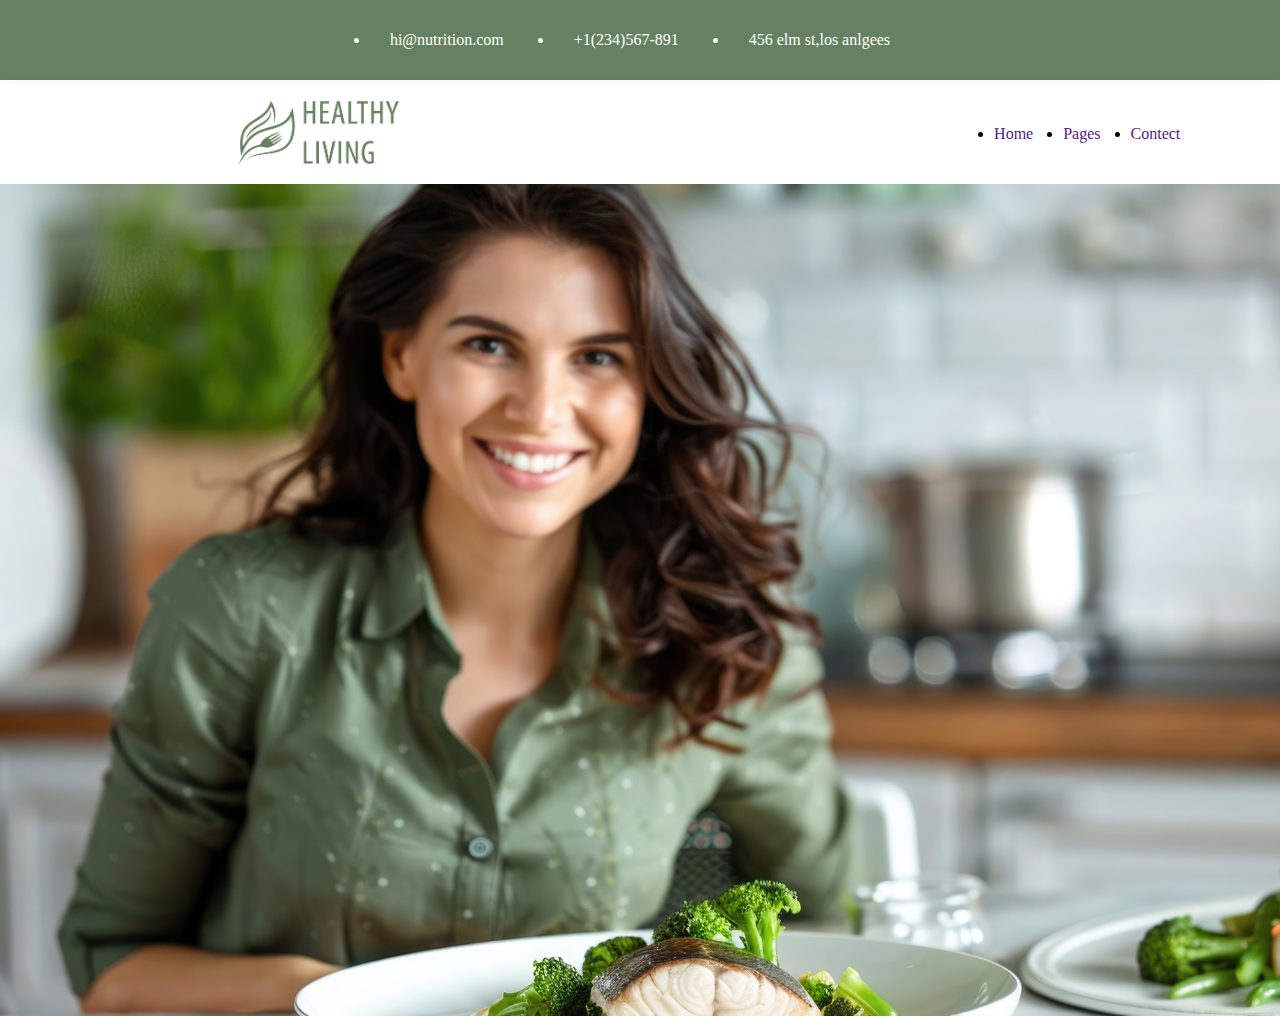
<file: 5/home.html>
<!DOCTYPE html>
<html lang="en">
<head>
    <meta charset="UTF-8">
    <meta name="viewport" content="width=device-width, initial-scale=1.0">
    <title>nutition</title>
    <link rel="stylesheet" href="style.css">
</head>
<body>
    <section>
        <!-- header section -->
        <nav>
            <ul>
                <li><a href=""> hi@nutrition.com </a></li> 
                <li><a href="">+1(234)567-891 </a> </li>
                <li><a href=""> 456 elm st,los anlgees </a> </li>
                <!-- <li><a href=""></a> </li> -->
            </ul>
        </nav>
    </section>
    <!-- Menu section  -->
    <section class="head">
            <div class="logo"><img src="./img/logo-nutrition-2.png" alt=""></div>
            <ul>
                <li> <a href="">Home</a></li>
                <li> <a href=""> Pages</a></li>
                <li> <a href=""> Contect</a></li>
            </ul>
    </section>
    <div class="main">

        <div class="img"></div>
    </div>
    
</body>
</html>
</file>
<file: 5/style.css>
*{
    margin: 0;
    padding: 0;
}
nav{
    /* width: 100vw; */
    height: 80px;
    color: #ffffff;
    background-color: #658161;
    align-items: center;
    /* text-align: center; */
    display: flex;
    justify-content: space-around;
    padding: 0px 50px;
    flex-direction: row;

   
}
nav ul{
    display: flex;  
    gap: 30px;
}

nav ul li a{ 
    padding: 10px 20px;
    text-decoration: none;
    color:#ffffff;
}
.head{
    
    background-color: rgb(255, 255, 255);
    box-shadow: 0 5px 15px rgba(0, 0, 0, 0.1);
    height: 100px;
    margin-top: 4px;
    display: flex;
    justify-content: space-around;
    align-items: center;
}
.logo img{
    width: 23%;
    align-items: center;
    padding-top: 1px;
    padding-left: 20%;
}
.head ul
{
    display: flex;
    gap: 30px;
}
.head ul li a{
    text-decoration: none;
    
}
.main{
   
    width: 100%;
    height: 832px;
    
}
.img{
    /* background: #000; */
    background-image: url(./img/img-1.jpg); 
     background-size: cover;
     background-blend-mode: darken;
     background-repeat: no-repeat;
     height: 100%;
}
</file>
